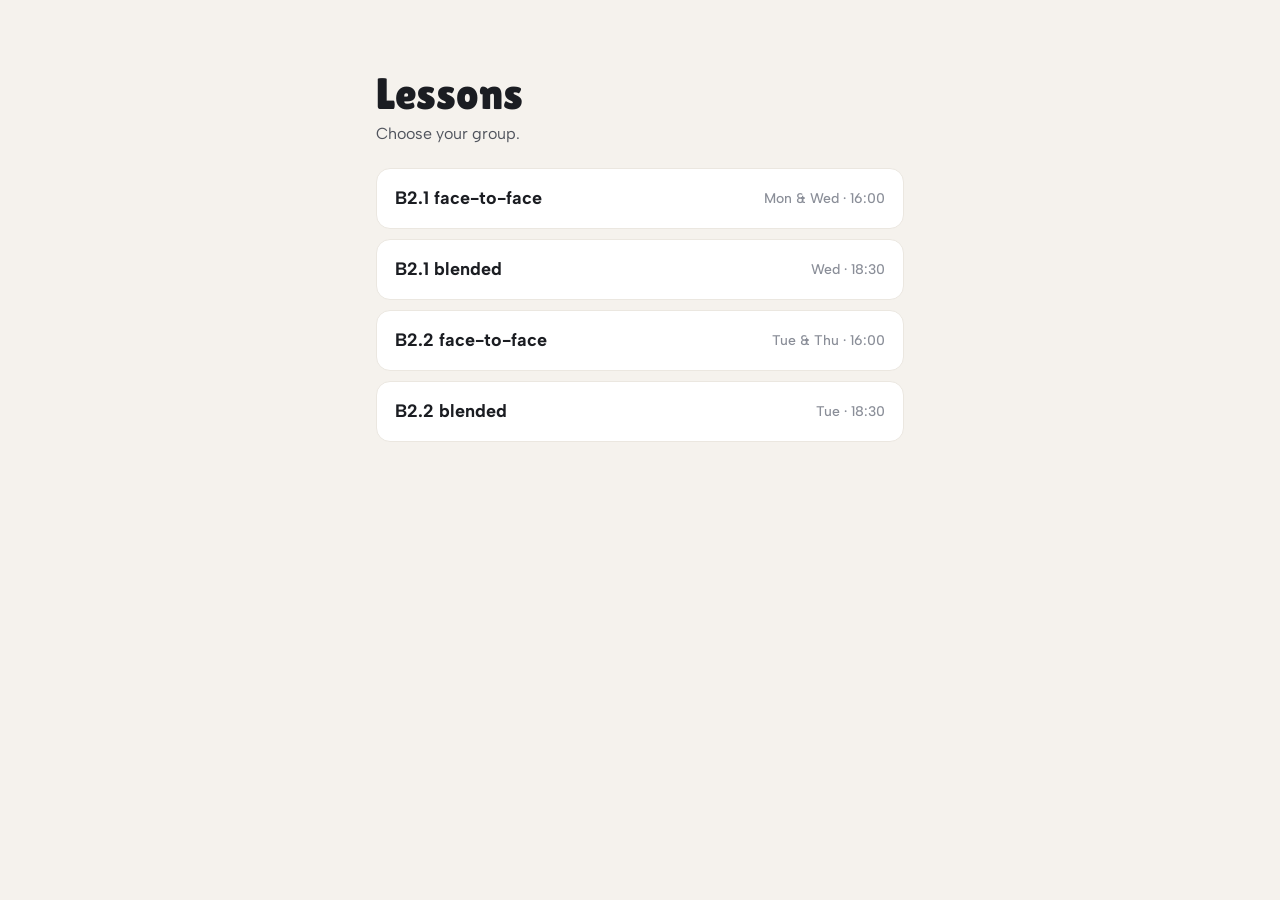
<file: index.html>
<!DOCTYPE html>
<html lang="en">
<head>
<meta charset="utf-8">
<meta name="viewport" content="width=device-width, initial-scale=1">
<title>Lessons · EOI Salou</title>
<link rel="icon" href="data:image/svg+xml,<svg xmlns='http://www.w3.org/2000/svg' viewBox='0 0 100 100'><text y='.9em' font-size='90'>🗓️</text></svg>">
<link rel="preconnect" href="https://fonts.googleapis.com">
<link rel="stylesheet" href="https://fonts.googleapis.com/css2?family=Albert+Sans:wght@400;600;700&family=Lilita+One&display=swap">
<link rel="stylesheet" href="app.css">
<style>
  .pick { max-width: 560px; margin: 8vh auto; padding: 0 16px; }
  .pick h1 { font: 44px/1 'Lilita One', var(--font); margin: 0 0 6px; }
  .pick p { color: var(--ink-2); margin: 0 0 22px; }
  .pick a { display: flex; justify-content: space-between; align-items: center; padding: 16px 18px; margin-bottom: 10px; border-radius: 14px; background: var(--card); border: 1px solid var(--line); color: var(--ink); text-decoration: none; font-weight: 700; font-size: 18px; }
  .pick a:hover { border-color: var(--ink-3); }
  .pick a small { color: var(--ink-3); font-weight: 500; font-size: 14px; }
</style>
</head>
<body>
<div class="pick">
  <h1>Lessons</h1>
  <p>Choose your group.</p>
  <a href="b21-f2f/">B2.1 face-to-face <small>Mon &amp; Wed · 16:00</small></a>
  <a href="b21-bl/">B2.1 blended <small>Wed · 18:30</small></a>
  <a href="b22-f2f/">B2.2 face-to-face <small>Tue &amp; Thu · 16:00</small></a>
  <a href="b22-bl/">B2.2 blended <small>Tue · 18:30</small></a>
</div>
</body>
</html>
</file>
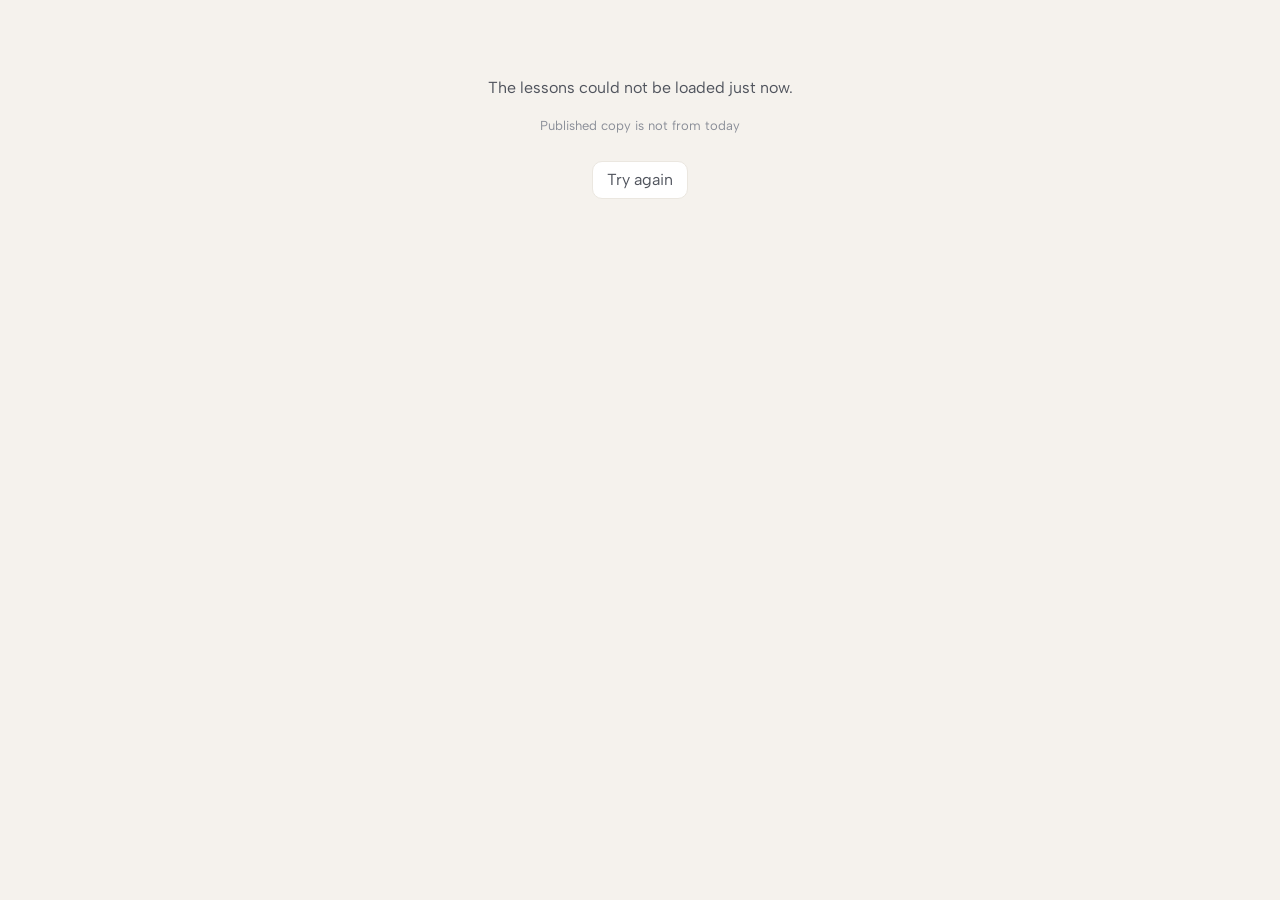
<file: b21-bl/index.html>
<!DOCTYPE html>
<html lang="en">
<head>
<meta charset="utf-8">
<meta name="viewport" content="width=device-width, initial-scale=1">
<title>B2.1 blended · Lessons</title>
<link rel="icon" href="data:image/svg+xml,<svg xmlns='http://www.w3.org/2000/svg' viewBox='0 0 100 100'><text y='.9em' font-size='90'>🗓️</text></svg>">
<link rel="preconnect" href="https://fonts.googleapis.com">
<link rel="stylesheet" href="https://fonts.googleapis.com/css2?family=Albert+Sans:wght@400;500;600;700&family=Lilita+One&family=Audiowide&family=Fraunces:ital,opsz,wght@0,9..144,500;1,9..144,500&display=swap">
<link rel="stylesheet" href="../app.css">
</head>
<body>
<div id="app"><div class="msg">Loading the lessons…</div></div>
<script>window.LESSON_GROUP = 'b21-bl';</script>
<script src="../config.js"></script>
<script src="../app.js"></script>
</body>
</html>
</file>
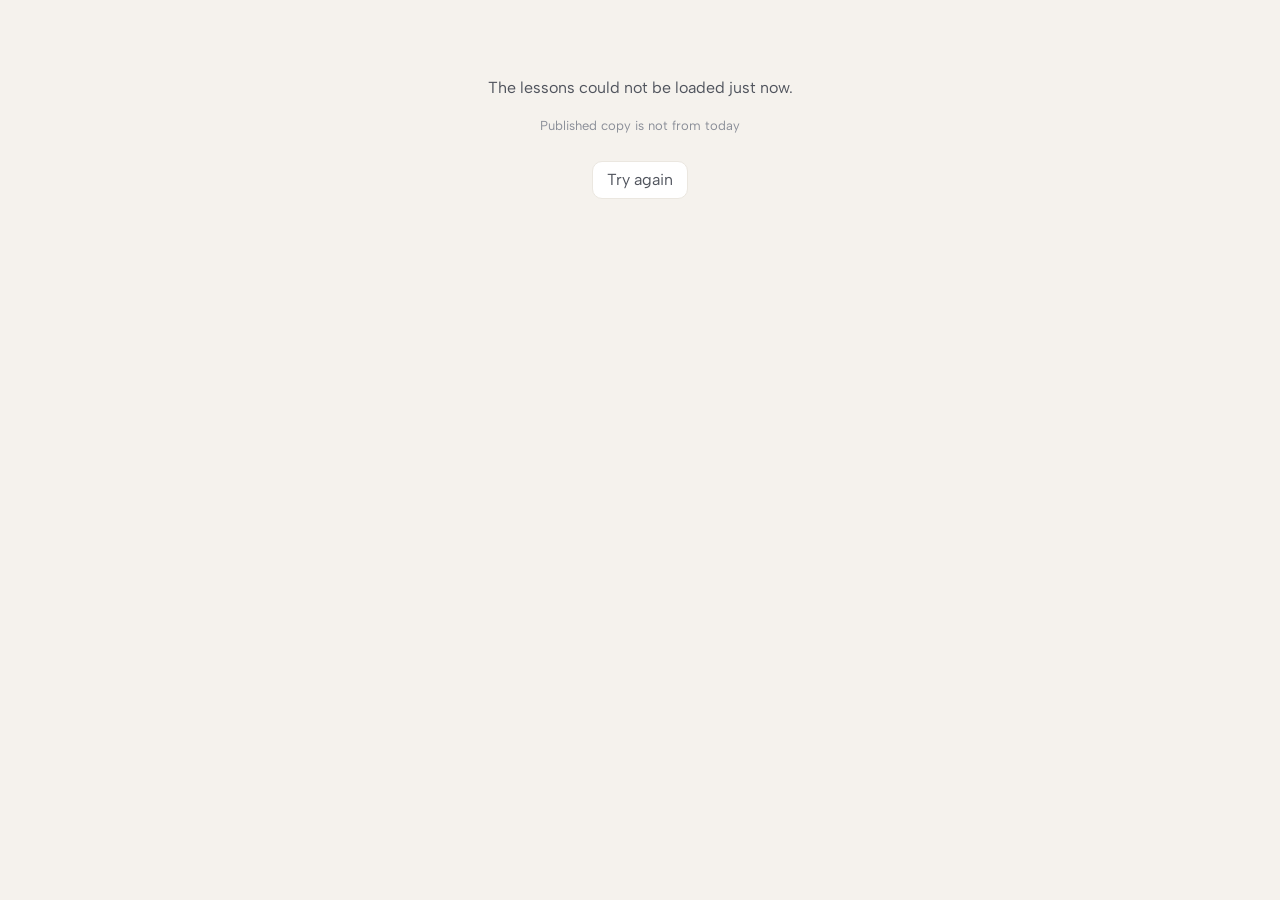
<file: b21-f2f/index.html>
<!DOCTYPE html>
<html lang="en">
<head>
<meta charset="utf-8">
<meta name="viewport" content="width=device-width, initial-scale=1">
<title>B2.1 face-to-face · Lessons</title>
<link rel="icon" href="data:image/svg+xml,<svg xmlns='http://www.w3.org/2000/svg' viewBox='0 0 100 100'><text y='.9em' font-size='90'>🗓️</text></svg>">
<link rel="preconnect" href="https://fonts.googleapis.com">
<link rel="stylesheet" href="https://fonts.googleapis.com/css2?family=Albert+Sans:wght@400;500;600;700&family=Lilita+One&family=Audiowide&family=Fraunces:ital,opsz,wght@0,9..144,500;1,9..144,500&display=swap">
<link rel="stylesheet" href="../app.css">
</head>
<body>
<div id="app"><div class="msg">Loading the lessons…</div></div>
<script>window.LESSON_GROUP = 'b21-f2f';</script>
<script src="../config.js"></script>
<script src="../app.js"></script>
</body>
</html>
</file>
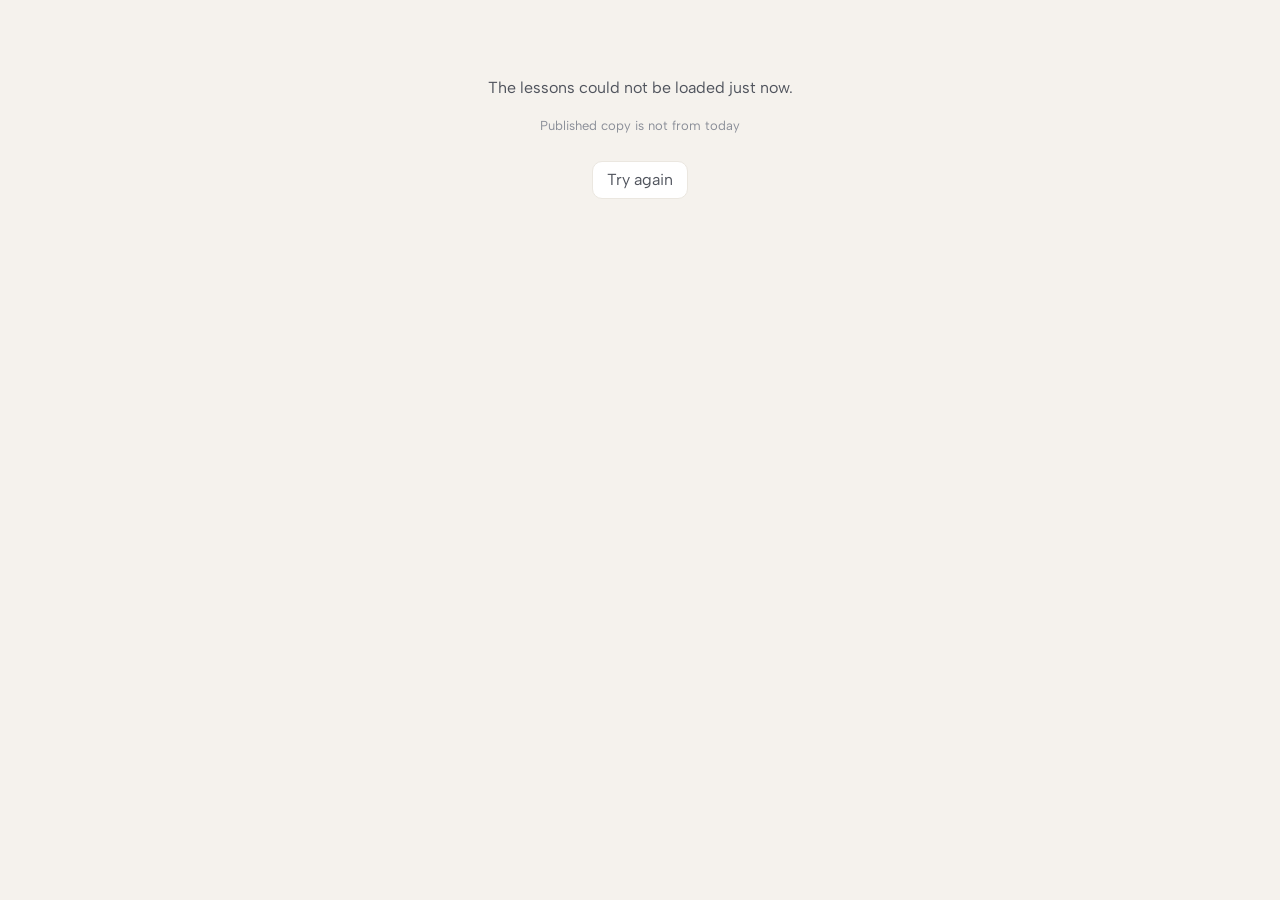
<file: b22-bl/index.html>
<!DOCTYPE html>
<html lang="en">
<head>
<meta charset="utf-8">
<meta name="viewport" content="width=device-width, initial-scale=1">
<title>B2.2 blended · Lessons</title>
<link rel="icon" href="data:image/svg+xml,<svg xmlns='http://www.w3.org/2000/svg' viewBox='0 0 100 100'><text y='.9em' font-size='90'>🗓️</text></svg>">
<link rel="preconnect" href="https://fonts.googleapis.com">
<link rel="stylesheet" href="https://fonts.googleapis.com/css2?family=Albert+Sans:wght@400;500;600;700&family=Lilita+One&family=Audiowide&family=Fraunces:ital,opsz,wght@0,9..144,500;1,9..144,500&display=swap">
<link rel="stylesheet" href="../app.css">
</head>
<body>
<div id="app"><div class="msg">Loading the lessons…</div></div>
<script>window.LESSON_GROUP = 'b22-bl';</script>
<script src="../config.js"></script>
<script src="../app.js"></script>
</body>
</html>
</file>
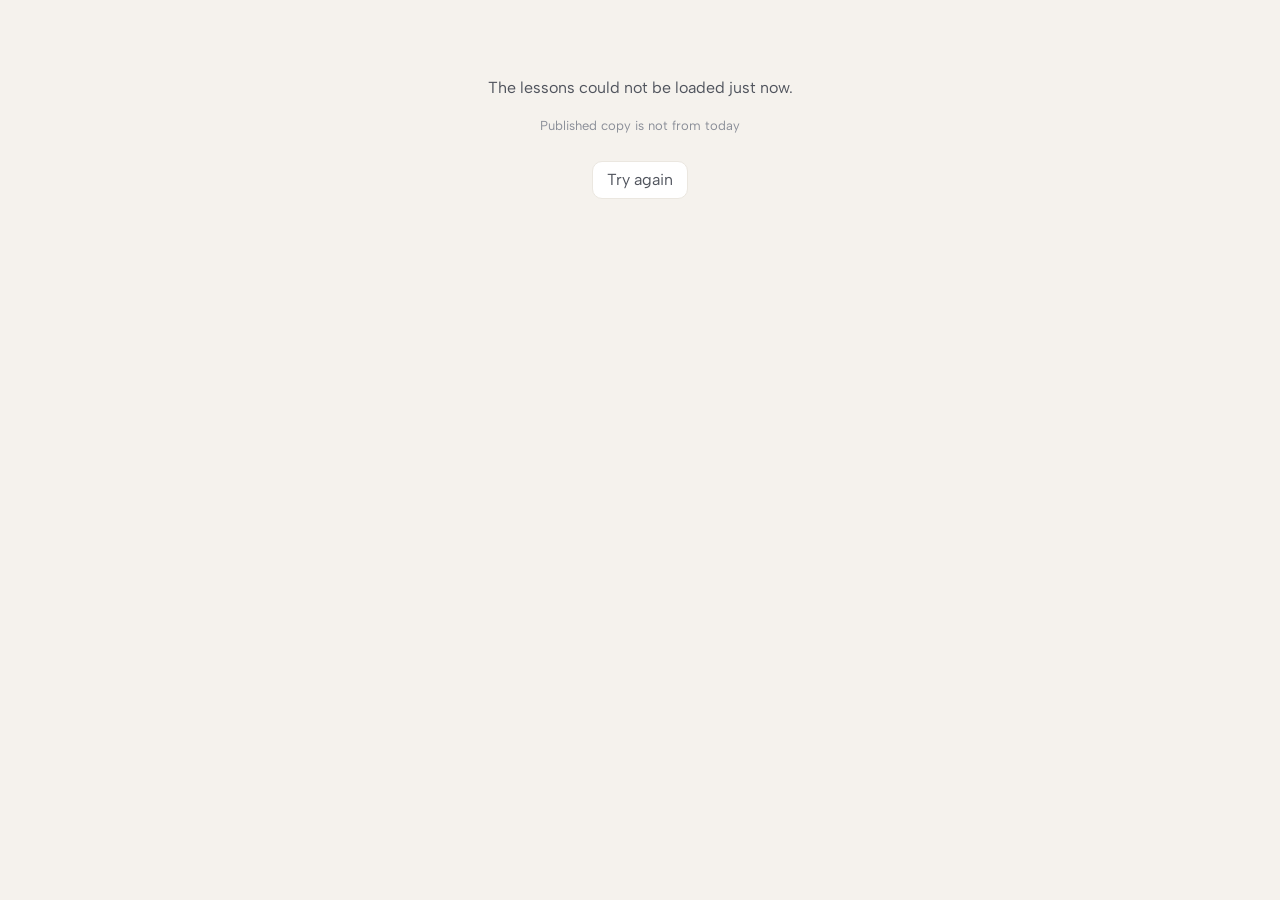
<file: b22-f2f/index.html>
<!DOCTYPE html>
<html lang="en">
<head>
<meta charset="utf-8">
<meta name="viewport" content="width=device-width, initial-scale=1">
<title>B2.2 face-to-face · Lessons</title>
<link rel="icon" href="data:image/svg+xml,<svg xmlns='http://www.w3.org/2000/svg' viewBox='0 0 100 100'><text y='.9em' font-size='90'>🗓️</text></svg>">
<link rel="preconnect" href="https://fonts.googleapis.com">
<link rel="stylesheet" href="https://fonts.googleapis.com/css2?family=Albert+Sans:wght@400;500;600;700&family=Lilita+One&family=Audiowide&family=Fraunces:ital,opsz,wght@0,9..144,500;1,9..144,500&display=swap">
<link rel="stylesheet" href="../app.css">
</head>
<body>
<div id="app"><div class="msg">Loading the lessons…</div></div>
<script>window.LESSON_GROUP = 'b22-f2f';</script>
<script src="../config.js"></script>
<script src="../app.js"></script>
</body>
</html>
</file>
<file: app.css>
:root {
  --ink: #1b1d22;
  --ink-2: #50545d;
  --ink-3: #8a8e98;
  --line: #ebe7e0;
  --paper: #f5f2ed;
  --card: #ffffff;
  --chip: #eef1f6;
  --chip-hover: #e1e7f1;
  --chip-ink: #1f2d4d;
  --font: 'Albert Sans', system-ui, -apple-system, 'Segoe UI', sans-serif;
}
@media (prefers-color-scheme: dark) {
  :root:not([data-theme="light"]) {
    --ink: #eceef2; --ink-2: #b9bdc7; --ink-3: #8b909b; --line: #2e323b; --paper: #16181d; --card: #1f2229;
    --chip: #2a2f3a; --chip-hover: #343a47; --chip-ink: #dfe6ff;
  }
}
:root[data-theme="dark"] {
  --ink: #eceef2; --ink-2: #b9bdc7; --ink-3: #8b909b; --line: #2e323b; --paper: #16181d; --card: #1f2229;
  --chip: #2a2f3a; --chip-hover: #343a47; --chip-ink: #dfe6ff;
}

.theme-sunset { --g1: #f2853a; --g2: #e7609e; --g3: #b86ad6; --frame: linear-gradient(90deg, #5b6cf2, #a45fd6, #ee6fb8); --head: var(--ink); --title-font: 'Lilita One'; --accent: #e7609e; }
.theme-techno { --g1: #0b3f94; --g2: #2c77cf; --g3: #8fd0f5; --frame: linear-gradient(90deg, #7a4cff, #3f8fd0, #4cbf6a); --head: #2f55e0; --title-font: 'Audiowide'; --accent: #2c77cf; }
.theme-forest { --g1: #1d6b4f; --g2: #3fa36b; --g3: #c4e38a; --frame: linear-gradient(90deg, #2c8b62, #8cc152, #f2c14e); --head: #2c8b62; --title-font: 'Lilita One'; --accent: #3fa36b; }
.theme-berry { --g1: #6a1b9a; --g2: #c2185b; --g3: #ff8a65; --frame: linear-gradient(90deg, #8e24aa, #d81b60, #ff7043); --head: #b0317a; --title-font: 'Lilita One'; --accent: #c2185b; }
@media (prefers-color-scheme: dark) { :root:not([data-theme="light"]) .theme-techno { --head: #8fb1ff; } }
:root[data-theme="dark"] .theme-techno { --head: #8fb1ff; }

* { box-sizing: border-box; }
html { -webkit-text-size-adjust: 100%; }
body { margin: 0; background: var(--paper); color: var(--ink); font: 16px/1.5 var(--font); -webkit-font-smoothing: antialiased; }
a { color: var(--accent, #3b5bdb); }
button { font: inherit; color: inherit; cursor: pointer; }

/* ---------- top bar ---------- */
.bar { position: sticky; top: 0; z-index: 5; display: flex; align-items: center; gap: 10px; padding: 10px 16px; background: color-mix(in srgb, var(--paper) 88%, transparent); backdrop-filter: blur(10px); border-bottom: 1px solid var(--line); }
.bar .who { font-weight: 700; font-size: 15px; line-height: 1.2; min-width: 0; }
.bar .who small { display: block; font-weight: 500; color: var(--ink-3); font-size: 12.5px; }
.bar .grow { flex: 1; }
.ibtn { display: inline-grid; place-items: center; width: 38px; height: 38px; border-radius: 10px; border: 1px solid var(--line); background: var(--card); }
.ibtn:disabled { opacity: .35; cursor: default; }
.ibtn svg { width: 18px; height: 18px; }
.pill { display: inline-flex; align-items: center; gap: 6px; height: 38px; padding: 0 14px; border-radius: 10px; border: 1px solid var(--line); background: var(--card); font-weight: 600; font-size: 14px; white-space: nowrap; }
.pill svg { width: 16px; height: 16px; }
@media (max-width: 560px) { .pill .lbl { display: none; } .pill { padding: 0 11px; } }

/* ---------- page ---------- */
main { max-width: 820px; margin: 18px auto 40px; padding: 0 16px; }
.page { background: var(--card); border-radius: 18px; overflow: hidden; box-shadow: 0 1px 2px rgba(0,0,0,.05), 0 8px 30px rgba(0,0,0,.06); }
.pg-group { padding: 12px 20px 8px; font-weight: 700; font-size: 13px; letter-spacing: .4px; text-transform: uppercase; display: flex; justify-content: space-between; gap: 10px; flex-wrap: wrap; }
.pg-group span { color: var(--ink-3); font-weight: 600; }
.banner { position: relative; min-height: 150px; padding: 26px 16px; display: grid; place-items: center; overflow: hidden;
  background: radial-gradient(circle at 15% 30%, rgba(255,255,255,.45), transparent 40%), linear-gradient(120deg, var(--g1), var(--g2) 55%, var(--g3)); }
.banner::before, .banner::after { content: ""; position: absolute; border-radius: 28px; background: rgba(255,255,255,.14); transform: rotate(-18deg); }
.banner::before { width: 260px; height: 140px; right: -30px; top: -40px; }
.banner::after { width: 200px; height: 110px; left: 20%; bottom: -60px; }
.banner h1 { position: relative; margin: 0; color: #fff; font: clamp(32px, 8vw, 48px)/0.95 var(--title-font), var(--font); text-transform: uppercase; text-align: center; letter-spacing: 1px; text-shadow: 0 2px 10px rgba(0,0,0,.12); }
.theme-techno .banner h1 { font-size: clamp(26px, 6.5vw, 38px); letter-spacing: 3px; }

.gframe { margin: 18px; padding: 10px; border-radius: 14px; background: var(--frame); display: grid; grid-template-columns: 1fr 1fr; gap: 10px; }
.gframe > div { background: var(--card); border-radius: 8px; padding: 14px 16px; }
@media (max-width: 560px) { .gframe { grid-template-columns: 1fr; margin: 14px; } }
.gframe h2 { margin: 0 0 8px; font: 30px/1 var(--title-font), var(--font); color: var(--head); text-transform: uppercase; text-align: center; letter-spacing: .5px; }
.theme-techno .gframe h2 { font-size: 24px; }
.gframe ul { margin: 0; padding-left: 18px; font-size: 15px; }
.gframe li { margin: 4px 0; }
.gframe .acts { list-style: none; padding: 0; text-align: center; }
.gframe .acts li { margin: 7px 0; font-size: 16px; }
/* A lesson that is still a plan (today before it's marked, or published early) */
.planbar { margin: 14px 22px 0; padding: 10px 14px; border-radius: 12px; border: 2px dashed #e0a43a; background: #fff6e6; color: #7a4a00; font-size: 15px; text-align: center; }
.page.is-plan { outline: 3px dashed #e0a43a; outline-offset: -3px; }
.plantag { font-style: normal; font-size: 11px; font-weight: 700; color: #9a5b00; background: #fff1d6; border-radius: 6px; padding: 1px 6px; margin-left: 4px; }
@media (prefers-color-scheme: dark) { :root:not([data-theme="light"]) .planbar { background: #3a2a10; color: #ffd591; border-color: #b9822b; } :root:not([data-theme="light"]) .plantag { background: #3a2a10; color: #ffd591; } }
:root[data-theme="dark"] .planbar { background: #3a2a10; color: #ffd591; border-color: #b9822b; }
:root[data-theme="dark"] .plantag { background: #3a2a10; color: #ffd591; }
.book { display: inline-block; font-size: 12px; font-weight: 700; letter-spacing: .2px; padding: 1px 8px; border-radius: 6px; background: var(--chip); color: var(--chip-ink); vertical-align: 2px; margin-right: 6px; white-space: nowrap; }
.gframe .acts .book { font-size: 11px; padding: 0 6px; }
.present .book { font-size: .6em; vertical-align: .2em; }

.sec { padding: 8px 22px 16px; border-top: 1px solid var(--line); }
.sec > h2 { margin: 14px 0 10px; text-align: center; font: 28px/1.05 var(--title-font), var(--font); color: var(--head); text-transform: uppercase; letter-spacing: .5px; }
.theme-techno .sec > h2 { font-size: 22px; }
.sec[data-section="memory"] > h2 { font: 500 26px/1.2 'Fraunces', Georgia, serif; text-transform: none; letter-spacing: 0; }
.sec[data-section="phrase"] > h2 { font: 700 16px/1.2 var(--font); text-transform: none; }
.blk { text-align: center; padding: 8px 4px; }
.blk + .blk { border-top: 1px dashed var(--line); }
.blk-title { font-size: 19px; }
.kind-minilesson .blk-title, .kind-questions .blk-title, .kind-collocation .blk-title, .kind-saying .blk-title { font-weight: 700; }
.kind-saying .blk-title { font: italic 500 21px/1.3 'Fraunces', Georgia, serif; }
.kind-brainbreak .blk-title { font-size: 22px; }
.kind-task, .kind-questions { text-align: left; }
.kind-task .blk-title { font-weight: 700; }
.blk-body { color: var(--ink-2); font-size: 16px; }
.blk-body p { margin: 5px 0; }
.blk-body ul, .blk-body ol { margin: 5px 0; padding-left: 22px; text-align: left; display: inline-block; }
.kind-task .blk-body ul, .kind-questions .blk-body ol { display: block; }
.linkbtn { display: inline-flex; align-items: center; gap: 7px; margin-top: 8px; padding: 7px 14px; border-radius: 999px; background: var(--chip); color: var(--chip-ink); text-decoration: none; font-weight: 600; font-size: 15px; max-width: 100%; }
.linkbtn:hover { background: var(--chip-hover); }
.linkbtn svg { width: 15px; height: 15px; flex: none; }
.linkbtn span { overflow: hidden; text-overflow: ellipsis; white-space: nowrap; }

/* online checklist */
.task { display: grid; grid-template-columns: 30px 1fr; gap: 10px; align-items: start; text-align: left; }
.task input { width: 22px; height: 22px; margin: 3px 0 0; accent-color: var(--accent); }
.task.ticked .blk-title { text-decoration: line-through; color: var(--ink-3); }

/* archive */
.archive { margin-top: 26px; }
.archive h3 { font-size: 13px; text-transform: uppercase; letter-spacing: .5px; color: var(--ink-3); margin: 0 4px 10px; }
.archive ul { list-style: none; margin: 0; padding: 0; display: grid; gap: 6px; }
.archive a { display: flex; justify-content: space-between; gap: 12px; padding: 11px 14px; border-radius: 12px; background: var(--card); border: 1px solid var(--line); text-decoration: none; color: var(--ink); }
.archive a:hover { border-color: var(--ink-3); }
.archive a.on { border-color: var(--accent); box-shadow: 0 0 0 1px var(--accent) inset; }
.archive a small { color: var(--ink-3); white-space: nowrap; }
.archive .tagline { font-size: 13px; color: var(--ink-3); overflow: hidden; text-overflow: ellipsis; white-space: nowrap; }

.msg { text-align: center; color: var(--ink-2); padding: 60px 20px; }
.msg .ibtn { width: auto; padding: 0 14px; margin-top: 12px; }
.foot { text-align: center; color: var(--ink-3); font-size: 12.5px; margin-top: 28px; }

/* ---------- projector mode ---------- */
.present { position: fixed; inset: 0; z-index: 50; background: #fff; color: #16181d; display: grid; grid-template-rows: 1fr auto; }
.present .slide { overflow: hidden; display: grid; place-items: center; padding: 3vh 5vw; }
.present .slide-inner { width: 100%; max-width: 1400px; max-height: 100%; }
.present .title-slide { width: 100%; height: 100%; display: grid; grid-template-rows: auto 1fr; gap: 3vh; }
.present .banner { min-height: 22vh; border-radius: 22px; }
.present .banner h1 { font-size: 7.5vh; }
.present .gframe { margin: 0; font-size: 2.6vh; align-self: stretch; }
.present .gframe h2 { font-size: 5vh; }
.present .gframe ul { font-size: 2.7vh; }
.present .gframe .acts li { font-size: 3vh; }
.present .sec-title { text-align: center; font: 7vh/1.05 var(--title-font), var(--font); color: var(--head); text-transform: uppercase; margin: 0 0 4vh; letter-spacing: 1px; }
.present .sec-title.memory { font: 500 7vh/1.2 'Fraunces', Georgia, serif; text-transform: none; }
.present .sec-title.small { font-size: 3vh; margin-bottom: 2vh; opacity: .6; }
.present .blk { padding: 1.4vh 0; }
.present .blk + .blk { border-top: 0; }
.present .blk-title { font-size: 5vh; line-height: 1.15; }
.present .kind-saying .blk-title { font-size: 6vh; }
.present .blk-body { font-size: 3.3vh; color: #33363d; }
.present .blk-body ul, .present .blk-body ol { font-size: 3.2vh; }
.present .linkbtn { font-size: 2.6vh; padding: 1vh 2vh; background: #eef1f6; color: #1f2d4d; }
.present .linkbtn svg { width: 2.4vh; height: 2.4vh; }
.present .pbar { display: flex; align-items: center; gap: 12px; padding: 10px 16px; border-top: 1px solid #eee; background: #fafafa; }
.present .dots { flex: 1; display: flex; gap: 6px; justify-content: center; flex-wrap: wrap; }
.present .dots i { width: 9px; height: 9px; border-radius: 50%; background: #d7d9de; }
.present .dots i.on { background: var(--g2); }
.present .pbar .ibtn { background: #fff; border-color: #e3e3e3; color: #16181d; }
.present .count { font-size: 13px; color: #8a8e98; min-width: 60px; }
/* the projector is always light, whatever the device theme */
.present { --card: #fff !important; --ink: #16181d !important; --ink-2: #33363d !important; --ink-3: #8a8e98 !important; --line: #eee !important; }
.present.theme-sunset { --head: #16181d !important; }
.present.theme-techno { --head: #2f55e0 !important; }
.cont { display: inline-block; font-size: 11.5px; font-weight: 700; letter-spacing: .3px; text-transform: uppercase; color: #9a5410; background: #fdf0e1; padding: 2px 8px; border-radius: 999px; margin-bottom: 4px; }
.blk-img { display: block; max-width: 100%; max-height: 420px; margin: 8px auto 4px; border-radius: 12px; object-fit: contain; }
.kind-image .blk-title { font-size: 15px; color: var(--ink-2); }
.present .blk-img { max-height: 60vh; border-radius: 16px; }
.present .kind-image .blk-title { font-size: 3vh; }
.emo { margin-right: .35em; letter-spacing: 0; }
.banner.off { filter: grayscale(.85); }
.testbar { margin: 16px 18px 0; padding: 10px 14px; border-radius: 12px; background: #fde7ee; color: #a3174b; font-weight: 700; text-align: center; }
.nocl { margin: 18px; padding: 16px 18px; border-radius: 12px; background: var(--chip); color: var(--ink); font-size: 17px; text-align: center; }
</file>
